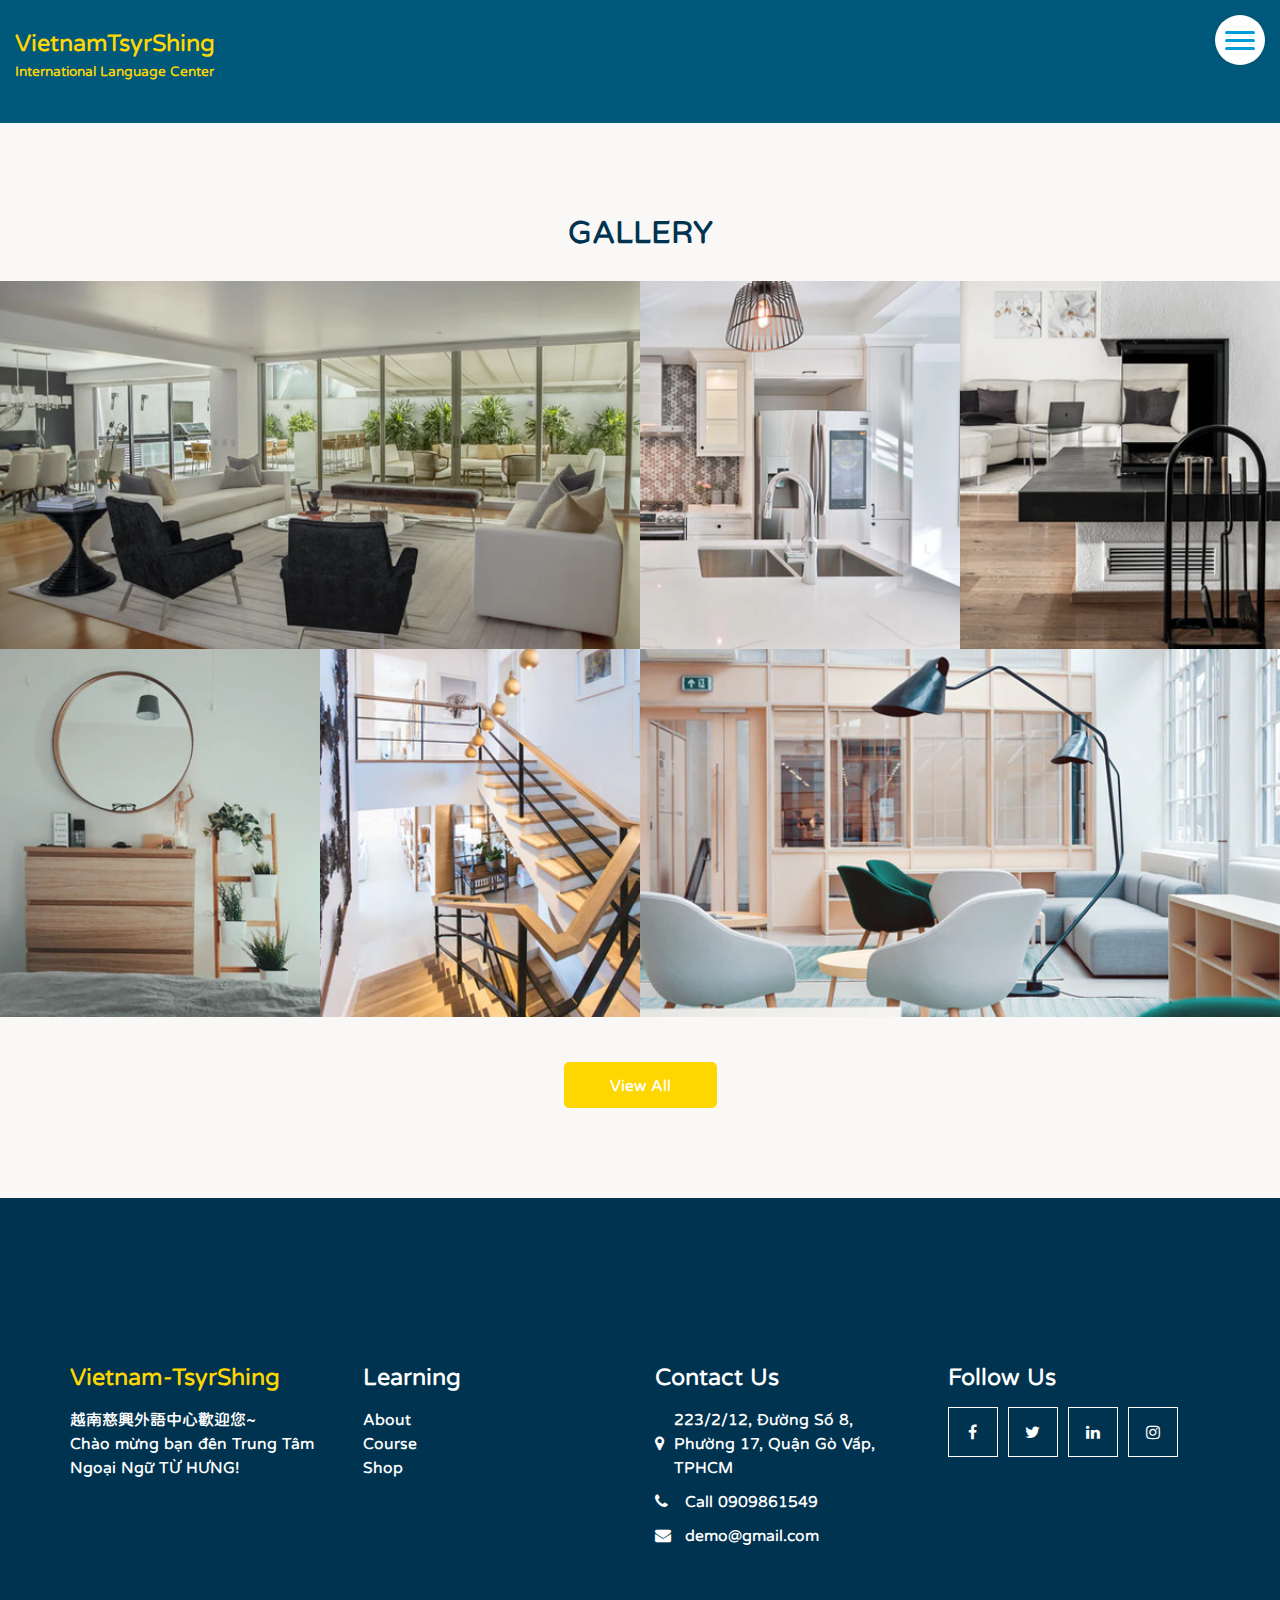
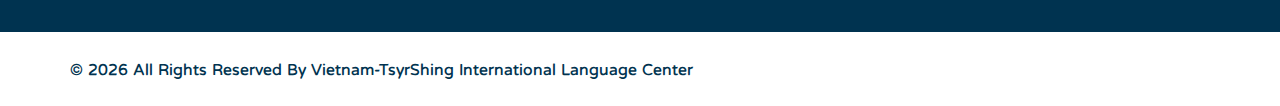
<file: gallery.html>
<!DOCTYPE html>
<html>

<head>
  <!-- Basic -->
  <meta charset="utf-8" />
  <meta http-equiv="X-UA-Compatible" content="IE=edge" />
  <!-- Mobile Metas -->
  <meta name="viewport" content="width=device-width, initial-scale=1, shrink-to-fit=no" />
  <!-- Site Metas -->
  <meta name="keywords" content="" />
  <meta name="description" content="" />
  <meta name="author" content="" />
  <link rel="icon" href="img-vn/favicon.png" type="image/gif" />

  <title>Vietnam-TsyrShing</title>

  <!-- bootstrap core css -->
  <link rel="stylesheet" type="text/css" href="css/bootstrap.css" />

  <!-- fonts style -->
  <link href="https://fonts.googleapis.com/css?family=Poppins:400,600,700&display=swap" rel="stylesheet" />

  <!-- lightbox Gallery-->
  <link rel="stylesheet" href="css/ekko-lightbox.css" />

  <!-- font awesome style -->
  <link href="css/font-awesome.min.css" rel="stylesheet" />
  <!-- Custom styles for this template -->
  <link href="css/style.css" rel="stylesheet" />
  <!-- responsive style -->
  <link href="css/responsive.css" rel="stylesheet" />

</head>

<body>

  <!-- header section strats -->
  <header class="header_section innerpage_header">
    <div class="container-fluid">
      <nav class="navbar navbar-expand-lg custom_nav-container">
        <a class="navbar-brand" href="index.html">
          <span>
            VietnamTsyrShing
          </span>
            <p >International Language Center</p>
        </a>
        <div class="" id="">

          <div class="custom_menu-btn">
            <button onclick="openNav()">
              <span class="s-1"> </span>
              <span class="s-2"> </span>
              <span class="s-3"> </span>
            </button>
            <div id="myNav" class="overlay">
              <div class="overlay-content">
                <a href="index.html">Home</a>
                <a href="about.html">About</a>
                <a href="course.html">Course</a>
                <a href="shop.html">Shop</a>
                <a href="gallery.html">Gallery</a>
              </div>
            </div>
          </div>
        </div>
      </nav>
    </div>
  </header>
  <!-- end header section -->

  <!-- gallery section -->

  <div class="gallery_section layout_padding">
    <div class="container-fluid">
      <div class="heading_container heading_center">
        <h2>
          Gallery
        </h2>
      </div>
      <div class="row">
        <div class=" col-sm-8 col-md-6 px-0">
          <div class="img-box">
            <img src="images/g1.jpg" alt="">
            <a href="images/g1.jpg" data-toggle="lightbox" data-gallery="gallery">
              <i class="fa fa-picture-o" aria-hidden="true"></i>
            </a>
          </div>
        </div>
        <div class="col-sm-4 col-md-3 px-0">
          <div class="img-box">
            <img src="images/g2.jpg" alt="">
            <a href="images/g2.jpg" data-toggle="lightbox" data-gallery="gallery">
              <i class="fa fa-picture-o" aria-hidden="true"></i>
            </a>
          </div>
        </div>
        <div class="col-sm-6 col-md-3 px-0">
          <div class="img-box">
            <img src="images/g3.jpg" alt="">
            <a href="images/g3.jpg" data-toggle="lightbox" data-gallery="gallery">
              <i class="fa fa-picture-o" aria-hidden="true"></i>
            </a>
          </div>
        </div>
        <div class="col-sm-6 col-md-3 px-0">
          <div class="img-box">
            <img src="images/g4.jpg" alt="">
            <a href="images/g4.jpg" data-toggle="lightbox" data-gallery="gallery">
              <i class="fa fa-picture-o" aria-hidden="true"></i>
            </a>
          </div>
        </div>
        <div class="col-sm-4 col-md-3 px-0">
          <div class="img-box">
            <img src="images/g5.jpg" alt="">
            <a href="images/g5.jpg" data-toggle="lightbox" data-gallery="gallery">
              <i class="fa fa-picture-o" aria-hidden="true"></i>
            </a>
          </div>
        </div>
        <div class="col-sm-8 col-md-6 px-0">
          <div class="img-box">
            <img src="images/g6.jpg" alt="">
            <a href="images/g6.jpg" data-toggle="lightbox" data-gallery="gallery">
              <i class="fa fa-picture-o" aria-hidden="true"></i>
            </a>
          </div>
        </div>
      </div>
      <div class="btn-box">
        <a href="">
          View All
        </a>
      </div>
    </div>
  </div>

  <!-- end gallery section -->


  <!-- info section -->
  <section class="info_section ">
    <div class="container">
      <div class="row info_main_row">
        <div class="col-md-6 col-lg-3">
          <div class="info_insta">
            <h4>
              <a href="index.html" class="navbar-brand m-0 p-0">
                <span>
                  Vietnam-TsyrShing
                </span>
              </a>
            </h4>
            <p class="mb-0">
              越南慈興外語中心歡迎您~
            </p>
            <p class="mb-0">
              Chào mừng bạn đến Trung Tâm Ngoại Ngữ TỪ HƯNG!
            </p>
          </div>
        </div>
        <div class="col-md-6 col-lg-3">
          <div class="info_detail">
            <h4>
              Learning
            </h4>
            <a href="../Vietnam/about.html">
              <span>
                About
              </span>
            </a><br>
            <a href="../Vietnam/course.html">
              <span>
                Course
              </span>
            </a><br>
            <a href="../Vietnam/shop.html">
              <span>
                Shop
              </span>
            </a>
          </div>
        </div>
        <div class="col-md-6 col-lg-3">
          <h4>
            Contact Us
          </h4>
          <div class="info_contact">
            <a href="">
              <i class="fa fa-map-marker" aria-hidden="true"></i>
              <span>
                223/2/12, Đường Số 8, Phường 17, Quận Gò Vấp, TPHCM
              </span>
            </a>
            <a href="">
              <i class="fa fa-phone" aria-hidden="true"></i>
              <span>
                Call 0909861549
              </span>
            </a>
            <a href="">
              <i class="fa fa-envelope"></i>
              <span>
                demo@gmail.com
              </span>
            </a>
          </div>
        </div>
        <div class="col-md-6 col-lg-3">
          <h4>
            Follow Us
          </h4>
          <div class="social_box">
            <a href="">
              <i class="fa fa-facebook" aria-hidden="true"></i>
            </a>
            <a href="">
              <i class="fa fa-twitter" aria-hidden="true"></i>
            </a>
            <a href="">
              <i class="fa fa-linkedin" aria-hidden="true"></i>
            </a>
            <a href="">
              <i class="fa fa-instagram" aria-hidden="true"></i>
            </a>
          </div>
        </div>
      </div>
    </div>
  </section>

  <!-- end info_section -->


  <!-- footer section -->
  <footer class="footer_section">
    <div class="container">
      <p>
        &copy; <span id="displayYear"></span> All Rights Reserved By Vietnam-TsyrShing International Language Center
      </p>
    </div>
  </footer>
  <!-- footer section -->


  <!-- jQery -->
  <script src="js/jquery-3.4.1.min.js"></script>
  <!-- bootstrap js -->
  <script src="js/bootstrap.js"></script>
  <!-- lightbox Gallery-->
  <script src="js/ekko-lightbox.min.js"></script>
  <!-- custom js -->
  <script src="js/custom.js"></script>

</body>

</html>
</file>
<file: css/style.css>
/* fonts import */
@font-face {
  font-family: "Bakudai-Bold"; /* 给字体取一个名称 */
  src: url('../fonts/Bakudai-Bold.woff') format('woff'); /* 指定字体文件路径和格式 */
  font-weight: normal; /* 字体权重 */
  font-style: normal; /* 字体样式 */
}

@font-face {
  font-family: "YuPearl-SemiBold"; /* 给字体取一个名称 */
  src: url('../fonts/YuPearl-SemiBold.woff') format('woff'); /* 指定字体文件路径和格式 */
  font-weight: normal; /* 字体权重 */
  font-style: normal; /* 字体样式 */
}

body {
  font-family: "YuPearl-SemiBold","Poppins", sans-serif;
  color: #003350;
  background-color: #ffffff;
  overflow-x: hidden;
}

.layout_padding {
  padding: 90px 0;
}

.layout_padding2 {
  padding: 45px 0;
}

.layout_padding2-top {
  padding-top: 45px;
}

.layout_padding2-bottom {
  padding-bottom: 45px;
}

.layout_padding-top {
  padding-top: 90px;
}

.layout_padding-bottom {
  padding-bottom: 90px;
}

.long_section {
  margin-left: 45px;
  margin-right: 45px;
  padding-left: 15px;
  padding-right: 15px;
}

.heading_container {
  display: -webkit-box;
  display: -ms-flexbox;
  display: flex;
  -webkit-box-orient: vertical;
  -webkit-box-direction: normal;
      -ms-flex-direction: column;
          flex-direction: column;
  -webkit-box-align: start;
      -ms-flex-align: start;
          align-items: flex-start;
  font-family: "YuPearl-SemiBold", "octin sports", sans-serif;
}

.heading_container h2 {
  position: relative;
  font-weight: bold;
  text-transform: uppercase;
  margin: 0;
}

.heading_container.heading_center {
  -webkit-box-align: center;
      -ms-flex-align: center;
          align-items: center;
  text-align: center;
}

h1,
h2 {
  font-family: "YuPearl-SemiBold", "octin sports", sans-serif;
}


/* nav */
.logo-container {
  display: flex;
  flex-direction: column; /* 让子元素纵向排列 */
  align-items: left;      /* 让子元素水平居中 */
  width: fit-content;     /* 自动适应内容宽度 */
  margin-left: 1px;         /* 让父容器水平居中 */
}

    /* 子元素的样式 */
.container img,
.container .navbar-brand,
.container p {
  width: 100%;
  text-align: left; /* 让文本在宽度内居中 */
  
}

    /* 额外样式 */
.navbar-brand span {
  display: inline-block; /* 让文字内联块显示 */
}

/* 金色字體漸層樣式 */
.gold-text{
  background: linear-gradient(to right, gold, #966900, gold);
      -webkit-background-clip: text; /*将背景裁剪到文本区域，仅在文本部分显示背景。*/
      -webkit-text-fill-color: transparent; /*设置文本填充颜色为透明，使背景渐变可以通过文本显示出来。*/
      background-size: 100%;
      background-clip: text;
      text-emphasis-color: transparent;
  /* color: gold; */
  text-transform: uppercase;
  font-weight: 700;
}

 

/*header section*/
.header_section {
  position: absolute;
  top: 0;
  width: 100%;
  z-index: 9;
}

.header_section .nav_container {
  margin: 0 auto;
}

.header_section.innerpage_header {
  position: relative;
  background: #00587a;
  padding: 10px 0;
}

.custom_nav-container {
  padding: 10px 0;
}

.custom_menu-btn {
  position: fixed;
  right: 15px;
  top: 15px;
  width: 50px;
  height: 50px;
}

.custom_menu-btn::before {
  content: "";
  position: absolute;
  top: 0;
  right: 0;
  width: 100%;
  height: 100%;
  background-color: white;
  -webkit-box-shadow: 0 0 5px 0 rgba(255, 10, 10, 0.07);
          box-shadow: 0 0 5px 0 rgba(0, 0, 0, 0.07);
  z-index: 7;
  border-radius: 100%;
  -webkit-transition: all .3s;
  transition: all .3s;
}

.custom_menu-btn.menu_btn-style::before {
  width: 100vh;
  height: 100vh;
  background-color: #00587a;
  -webkit-transform: scale(5);
          transform: scale(5);
  border-radius: 0;
}

.custom_menu-btn button {
  width: 50px;
  height: 50px;
  outline: none;
  border: none;
  border-radius: 100%;
  display: -webkit-box;
  display: -ms-flexbox;
  display: flex;
  -webkit-box-orient: vertical;
  -webkit-box-direction: normal;
      -ms-flex-direction: column;
          flex-direction: column;
  -webkit-box-align: center;
      -ms-flex-align: center;
          align-items: center;
  -webkit-box-pack: center;
      -ms-flex-pack: center;
          justify-content: center;
  background-color: transparent;
  position: relative;
  z-index: 999;
  margin: 0;
}

.custom_menu-btn button span {
  display: block;
  width: 30px;
  height: 3px;
  background-color: #009cd9;
  margin: 2.5px 0;
  -webkit-transition: all 0.3s;
  transition: all 0.3s;
  border-radius: 15px;
}

.custom_menu-btn .s-2 {
  -webkit-transition: all 0.1s;
  transition: all 0.1s;
}

.menu_btn-style button span {
  background-color: #ffffff;
}

.menu_btn-style button .s-1 {
  -webkit-transform: rotate(45deg) translate(6px, 6px);
          transform: rotate(45deg) translate(6px, 6px);
}

.menu_btn-style button .s-2 {
  -webkit-transform: translateX(100px);
          transform: translateX(100px);
}

.menu_btn-style button .s-3 {
  -webkit-transform: rotate(-45deg) translate(5px, -5px);
          transform: rotate(-45deg) translate(5px, -5px);
}

.overlay {
  height: 100%;
  width: 0;
  position: fixed;
  top: 0;
  left: 0;
  overflow-x: hidden;
  -webkit-transition: 0.5s;
  transition: 0.5s;
  z-index: 9;
}

.overlay .closebtn {
  position: absolute;
  top: 0;
  right: 30px;
  font-size: 60px;
}

.overlay a {
  padding: 0px;
  text-decoration: none;
  font-size: 22px;
  color: #ffffff;
  display: block;
  -webkit-transition: 0.3s;
  transition: 0.3s;
  margin-bottom: 15px;
  text-transform: uppercase;
  font-weight: 600;
  opacity: 0;
}

.overlay a:hover {
  color: gold;
}

.overlay-content {
  position: relative;
  top: 30%;
  width: 100%;
  text-align: center;
  margin-top: 30px;
  z-index: 99;
}

.menu_width {
  width: 100%;
}

.menu_width.overlay a {
  opacity: 1;
}

a,
a:hover,
a:focus {
  text-decoration: none;
}

a:hover,
a:focus {
  color: initial;
}

.btn,
.btn:focus {
  outline: none !important;
  -webkit-box-shadow: none;
          box-shadow: none;
}

.navbar-brand span{
  font-size: 24px;
  font-weight: 700;
  color: gold;
}

.navbar-brand p {
  font-size: 14px;
  font-weight: 700;
  color: gold;
}

/*end header section*/
/* slider section */
.slider_section {
  min-height: 100vh;
  -webkit-box-flex: 1;
      -ms-flex: 1;
          flex: 1;
  display: -webkit-box;
  display: -ms-flexbox;
  display: flex;
  -webkit-box-align: center;
      -ms-flex-align: center;
          align-items: center;
  position: relative;
  text-align: center;
  padding: 115px 0 75px 0;
}

.slider_section #customCarousel1 {
  position: absolute;
  top: 0;
  left: 0;
  width: 100%;
  height: 100%;
  overflow: hidden;
}

.slider_section #customCarousel1 .carousel-inner,
.slider_section #customCarousel1 .carousel-item,
.slider_section #customCarousel1 .img_container {
  height: 100%;
}

.slider_section #customCarousel1 .img_container {
  display: -webkit-box;
  display: -ms-flexbox;
  display: flex;
  -webkit-box-pack: start;
      -ms-flex-pack: start;
          justify-content: flex-start;
  -webkit-box-align: start;
      -ms-flex-align: start;
          align-items: flex-start;
}

.slider_section .detail-box {
  position: relative;
  width: 100%;
  z-index: 4;
}

.slider_section .detail-box .inner_detail-box {
  background-color: rgba(255, 255, 255, 0.7);
  color: linear-gradient(to right,gold, #b20000);
  padding: 45px;
  border-radius: 5px;
  
}

.slider_section .detail-box h1 {
  font-weight: bold;
  text-transform: uppercase;
}

.slider_section .detail-box p {
  margin-top: 15px;
}

.slider_section .detail-box .slider-link {
  display: inline-block;
  padding: 10px 45px;
  background-color: #ffffff;
  color: #003350;
  border-radius: 5px;
  border: 1px solid #ffffff;
  -webkit-transition: all .2s;
  transition: all .2s;
  margin-top: 10px;
}

.slider_section .detail-box .slider-link:hover {
  background-color: transparent;
  color: #ffffff;
}

.slider_section .img-box img {
  min-width: 100%;
  min-height: 100%;
}

.slider_section .img-box::before {
  content: "";
  position: absolute;
  top: 0;
  left: 0;
  width: 100%;
  height: 100%;
}

.slider_section .carousel-control-prev,
.slider_section .carousel-control-next {
  width: 50px;
  height: 50px;
  z-index: 5;
  opacity: 1;
  border-radius: 5px;
  font-size: 12px;
  background-color: gold;
  color: white;
  -webkit-transform: translateY(-50%);
          transform: translateY(-50%);
}

.slider_section .carousel-control-prev {
  left: 45px;
  top: 50%;
}

.slider_section .carousel-control-next {
  right: 45px;
  top: 50%;
}

.about_section .row {
  -webkit-box-align: center;
      -ms-flex-align: center;
          align-items: center;
          white-space: nowrap;
         
}

.about_section .img-box img {
  width: 70%;
  box-shadow:5px 8px 2px rgba(57, 56, 56, 0.3); 
}

.about_section .img-box img:hover {
  width: 73%;
  -webkit-transition: all .4s;
  transition: all .4s;
}

.about_section .detail-box p {
  margin-top: 10px;
  margin-bottom: 35px;
  /* margin-left: 20px; */

}

.about_section .detail-box a {
  display: inline-block;
  padding: 10px 45px;
  background-color: #009cd9;
  color: #ffffff;
  border-radius: 0;
  border: 1px solid #009cd9;
  -webkit-transition: all .2s;
  transition: all .2s;
}

.about_section .detail-box a:hover {
  background-color: transparent;
  color: #009cd9;
  
}

.about_section .about_description:hover {
  display: block;
  padding: 10px 20px;
  margin-right: 10px;
  color: #ffffff;
  border-radius: 5px;
  /* border: 1px solid #009cd9; */
  -webkit-transition: all .400s;
  transition: all .400s;
  white-space: nowrap;
}

.about_section .about_description:hover {
  background-color: #00587a;
  color: #ffffff;
  white-space: nowrap;
}

.gallery_section {
  background-color: #f9f8f7;
}

.gallery_section .heading_container {
  margin-bottom: 30px;
}

.gallery_section .row {
  -webkit-box-align: stretch;
      -ms-flex-align: stretch;
          align-items: stretch;
}

.gallery_section .img-box {
  display: -webkit-box;
  display: -ms-flexbox;
  display: flex;
  overflow: hidden;
  position: relative;
}

.gallery_section .img-box img {
  min-width: 100%;
  min-height: 100%;
}

.gallery_section .img-box a {
  display: -webkit-box;
  display: -ms-flexbox;
  display: flex;
  position: absolute;
  opacity: 0;
  -webkit-box-align: center;
      -ms-flex-align: center;
          align-items: center;
  -webkit-box-pack: center;
      -ms-flex-pack: center;
          justify-content: center;
  width: 55px;
  height: 55px;
  border-radius: 100%;
  background-color: gold;
  top: 50%;
  left: 50%;
  -webkit-transform: translate(-50%, -50%);
          transform: translate(-50%, -50%);
  -webkit-transition: opacity 0.9s;
  transition: opacity 0.9s;
  color: #ffffff;
  font-size: 24px;
}

.gallery_section .img-box::before {
  content: "";
  position: absolute;
  top: 0;
  left: 0;
  width: 100%;
  height: 100%;
  background: rgba(0, 51, 80, 0.85);
  -webkit-transition: all 0.7s;
  transition: all 0.7s;
  -webkit-transform: translateY(100%);
          transform: translateY(100%);
}

.gallery_section .img-box:hover::before {
  -webkit-transform: translateY(0);    /* translate：位移，Y 軸移動，原始值為0*/
          transform: translateY(0);
}

.gallery_section .img-box:hover a {
  opacity: 1;
}

.gallery_section .btn-box {
  display: -webkit-box;
  display: -ms-flexbox;
  display: flex;
  -webkit-box-pack: center;
      -ms-flex-pack: center;
          justify-content: center;
  margin-top: 45px;
}

.gallery_section .btn-box a {
  display: inline-block;
  padding: 10px 45px;
  background-color: gold;
  color: #ffffff;
  border-radius: 5px;
  border: 1px solid gold;
  -webkit-transition: all .2s;
  transition: all .2s;
}

.gallery_section .btn-box a:hover {
  background-color: transparent;
  color: gold;
}

.course_section .box {
  display: -webkit-box;
  display: -ms-flexbox;
  display: flex;
  -webkit-box-orient: vertical;
  -webkit-box-direction: normal;
      -ms-flex-direction: column;
          flex-direction: column;
  -webkit-box-align: center;
      -ms-flex-align: center;
          align-items: center;
  text-align: center;
  margin-top: 45px;
  position: relative;
}




.course_section .box .img-box {
  position: relative;
  width: 145px;
  height: 145px;
  margin-bottom: -72.5px;
}

.course_section .box .img-box img {
  width: 80%;
  border-radius: 100%;
  border: 5px solid #ffffff;
}


.course_section .box .detail-box {
  background-color: #00587a;
  color: #ffffff;
  padding: 97.5px 25px 25px 25px;
}

.course_section .box .detail-box h5 {
  margin-bottom: 0;
  font-weight: 600;
}

.course_section .box .detail-box p {
  font-size: 15px;
  margin-top: 12px;
  margin-bottom: 15px;
}

.course_section .box a {
  display: inline-block;
  padding: 8px 30px;
  background-color: gold;
  color: #ffffff;
  border-radius: 5px;
  border: 1px solid gold;
  -webkit-transition: all .2s;
  transition: all .2s;
}

.course_section .box a:hover {
  background-color: transparent;
  color: gold;
}

.course_page_section .img-box img{
  width: 100%;
  border-radius: 10px;
}


.course_page_section .img-box img:hover{
  width: 105%;
  -webkit-transition: all .4s;
  transition: all .4s;
}

.course_page_section .detail-box a {
  display: inline-block;
  padding: 10px 45px;
  margin-bottom:10px ;
  background-color: #009cd9;
  color: #ffffff;
  border-radius: 0;
  border: 1px solid #009cd9;
  -webkit-transition: all .2s;
  transition: all .2s;
}

.course_page_section .detail-box a:hover {
  background-color: transparent;
  color: #009cd9;
  
}

.shop_section .heading_container {
  -webkit-box-align: center;
      -ms-flex-align: center;
          align-items: center;
}

.shop_section .heading_container h2::before {
  left: 50%;
  -webkit-transform: translateX(-50%);
          transform: translateX(-50%);
}

.shop_section .box {
  margin-top: 55px;
  background-color: #ffffff;
  display: -webkit-box;
  display: -ms-flexbox;
  display: flex;
  -webkit-box-align: center;
      -ms-flex-align: center;
          align-items: center;
  color: #003350;
  background-color: #bedde9;
}

.shop_section .box .img-box {
  position: relative;
  width: 225px;
  min-width: 225px;
}

.shop_section .box .img-box img {
  width: 100%;

}

.shop_section .box .detail-box {
  padding: 15px;
}

.shop_section .box .detail-box h5 {
  font-weight: bold;
  font-family: "YuPearl-SemiBold", "octin sports", sans-serif;
}

.shop_section .box .detail-box p {
  font-size: 15px;
  color: #00587a;
}

.shop_section .box .detail-box a {
  display: inline-block;
  padding: 7px 20px;
  background-color: #009cd9;
  color: #ffffff;
  border-radius: 0;
  border: 1px solid #009cd9;
  -webkit-transition: all .2s;
  transition: all .2s;
}

.shop_section .box .detail-box a:hover {
  background-color: transparent;
  color: #009cd9;
}

.client_section .heading_container {
  -webkit-box-align: center;
      -ms-flex-align: center;
          align-items: center;
}

.client_section .box {
  display: -webkit-box;
  display: -ms-flexbox;
  display: flex;
  -webkit-box-orient: vertical;
  -webkit-box-direction: normal;
      -ms-flex-direction: column;
          flex-direction: column;
  -webkit-box-align: start;
      -ms-flex-align: start;
          align-items: flex-start;
  margin: 45px 0;
  border-radius: 15px;
}

.client_section .box .img-box {
  border-radius: 100%;
  min-width: 175px;
  max-width: 175px;
  overflow: hidden;
  margin: 0 25px;
  margin-bottom: -82.5px;
  position: relative;
  border: 7px solid #ffffff;
}

.client_section .box .img-box img {
  width: 100%;
}

.client_section .box .detail-box {
  display: -webkit-box;
  display: -ms-flexbox;
  display: flex;
  -webkit-box-orient: vertical;
  -webkit-box-direction: normal;
      -ms-flex-direction: column;
          flex-direction: column;
  -webkit-box-align: start;
      -ms-flex-align: start;
          align-items: flex-start;
  background-color: #00587a;
  padding: 112.5px 25px 25px 25px;
  color: #ffffff;
}

.client_section .box .detail-box .name img {
  width: 25px;
  margin-bottom: 5px;
}

.client_section .box .detail-box .name h6 {
  color: gold;
  font-weight: 600;
  font-size: 20px;
}

.client_section .carousel_btn-container {
  display: -webkit-box;
  display: -ms-flexbox;
  display: flex;
  -webkit-box-pack: center;
      -ms-flex-pack: center;
          justify-content: center;
}

.client_section .carousel-control-prev,
.client_section .carousel-control-next {
  position: unset;
  width: 45px;
  height: 45px;
  border: none;
  opacity: 1;
  background-repeat: no-repeat;
  background-size: 12px;
  background-position: center;
  background-color: gold;
  background-position: center;
  border-radius: 5px;
  margin: 0 2.5px;
}

.client_section .carousel-control-prev:hover,
.client_section .carousel-control-next:hover {
  background-color: #009cd9;
}

.client_section .carousel-control-next {
  left: initial;
}

.contact_section {
  position: relative;
}

.contact_section .row {
  -webkit-box-align: center;
      -ms-flex-align: center;
          align-items: center;
}

.contact_section .form_container {
  background-color: #00587a;
  padding: 45px;
  margin-bottom: -90px;
  border: 5px solid #ffffff;
  color: #ffffff;
}

.contact_section .form_container .heading_container {
  margin-bottom: 30px;
}

.contact_section .form_container input {
  width: 100%;
  border: none;
  height: 50px;
  margin-bottom: 25px;
  padding-left: 15px;
  outline: none;
  color: #003350;
  -webkit-box-shadow: 0 0 5px 0 rgba(0, 0, 0, 0.05);
          box-shadow: 0 0 5px 0 rgba(0, 0, 0, 0.05);
  border-radius: 5px;
}

.contact_section .form_container input::-webkit-input-placeholder {
  color: #009cd9;
}

.contact_section .form_container input:-ms-input-placeholder {
  color: #009cd9;
}

.contact_section .form_container input::-ms-input-placeholder {
  color: #009cd9;
}

.contact_section .form_container input::placeholder {
  color: #009cd9;
}

.contact_section .form_container input.message-box {
  height: 120px;
}

.contact_section .form_container .btn_box {
  display: -webkit-box;
  display: -ms-flexbox;
  display: flex;
  margin-top: 15px;
}

.contact_section .form_container button {
  border: none;
  text-transform: uppercase;
  display: inline-block;
  padding: 12px 55px;
  background-color: gold;
  color: #ffffff;
  border-radius: 0px;
  border: 1px solid gold;
  -webkit-transition: all .2s;
  transition: all .2s;
}

.contact_section .form_container button:hover {
  background-color: transparent;
  color: gold;
}

.contact_section .subscribe-box h3 {
  font-weight: 600;
  text-transform: uppercase;
}

.contact_section .subscribe-box p {
  color: #003350;
}

.contact_section .subscribe-box form {
  display: -webkit-box;
  display: -ms-flexbox;
  display: flex;
  -webkit-box-orient: vertical;
  -webkit-box-direction: normal;
      -ms-flex-direction: column;
          flex-direction: column;
  -webkit-box-align: start;
      -ms-flex-align: start;
          align-items: flex-start;
}

.contact_section .subscribe-box form input {
  background-color: #bedde9;
  height: 50px;
  padding-left: 15px;
  outline: none;
  color: #003350;
  border: none;
  width: 100%;
  margin-bottom: 15px;
}

.contact_section .subscribe-box form input::-webkit-input-placeholder {
  color: #009cd9;
}

.contact_section .subscribe-box form input:-ms-input-placeholder {
  color: #009cd9;
}

.contact_section .subscribe-box form input::-ms-input-placeholder {
  color: #009cd9;
}

.contact_section .subscribe-box form input::placeholder {
  color: #009cd9;
}

.contact_section .subscribe-box form button {
  background-color: transparent;
  color: #003350;
  text-transform: uppercase;
  outline: none;
  border: none;
  display: inline-block;
  padding: 10px 45px;
  background-color: #008dc4;
  color: #ffffff;
  border-radius: 0;
  border: 1px solid #008dc4;
  -webkit-transition: all .2s;
  transition: all .2s;
}

.contact_section .subscribe-box form button:hover {
  background-color: transparent;
  color: #008dc4;
}

.info_section {
  background-color: #003350;
  color: #ffffff;
  padding: 165px 0 75px 0;
}

.info_section.innerpage_info_section {
  padding: 75px 0;
}

.info_section h4 {
  margin-bottom: 15px;
}



.info_section .info_contact a {
  display: -webkit-box;
  display: -ms-flexbox;
  display: flex;
  -webkit-box-align: center;
      -ms-flex-align: center;
          align-items: center;
  color: #ffffff;
  margin-bottom: 10px;
}

.info_section .info_contact a i {
  margin-right: 5px;
  width: 25px;
}

.info_section .info_contact a:hover:hover {
  color: gold;
}

.info_section .social_box {
  width: 100%;
  display: -webkit-box;
  display: -ms-flexbox;
  display: flex;
  -ms-flex-wrap: wrap;
      flex-wrap: wrap;
}

.info_section .social_box a {
  display: -webkit-box;
  display: -ms-flexbox;
  display: flex;
  -webkit-box-pack: center;
      -ms-flex-pack: center;
          justify-content: center;
  -webkit-box-align: center;
      -ms-flex-align: center;
          align-items: center;
  width: 50px;
  height: 50px;
  border: 1px solid #ffffff;
  color: #ffffff;
  margin-right: 10px;
  margin-bottom: 10px;
}

.info_section .social_box a:hover {
  color: gold;
  border-color: gold;
}

.info_detail span {
  color: #ffffff;
}

.info_detail span:hover {
  color: gold;
}

/* footer section*/
.footer_section {
  position: relative;
  text-align: center;
}

.footer_section p {
  color: #003350;
  padding: 25px 0;
  margin: 0;
}

.footer_section p a {
  color: inherit;
}
/*# sourceMappingURL=style.css.map */
</file>
<file: css/responsive.css>
@media (max-width: 1300px) {}

@media (max-width: 1120px) {}

@media (max-width: 991px) {

  .slider_section {
    min-height: auto;
  }

  .info_main_row>div:nth-child(1) {
    margin-bottom: 25px;
  }

  .info_main_row>div:nth-child(2) {
    margin-bottom: 25px;
  }
}

@media (max-width: 800px) {}

@media (max-width: 767px) {

  .slider_section .carousel-control-prev,
  .slider_section .carousel-control-next {
    top: 85.5%;
  }

  .about_section .img-box {
    margin-bottom: 45px;

  }

  .contact_section .row {
    flex-direction: column-reverse;
  }

  .subscribe-box {
    margin-bottom: 45px;
  }

  .info_main_row>div {
    display: flex;
    flex-direction: column;
    align-items: center;
    text-align: center;

  }

  .info_main_row>div:not(:nth-last-child(1)) {
    margin-bottom: 25px;
  }

  .info_section .social_box {
    justify-content: center;
    margin-top: 25px;
  }

  .info_section .info_contact {
    display: flex;
    flex-direction: column;
    align-items: center;
  }

}

@media (max-width: 576px) {


  .blog_section .box {
    flex-direction: column;
    align-items: flex-start;
  }

  .blog_section .box .img-box {
    width: 100%;
  }

  .info_section .info_insta .insta_box {
    flex-direction: column;
  }

  .info_section .info_insta .insta_box .img-box {
    margin-right: 0;
    margin-bottom: 10px;
  }

}

@media (max-width: 480px) {

  .slider_section .carousel-control-prev,
  .slider_section .carousel-control-next {
    top: 88%;
  }

  .contact_section .form_container {
    padding: 45px 25px;
  }
}

@media (max-width: 420px) {}

@media (max-width: 376px) {

  .slider_section .carousel-control-prev,
  .slider_section .carousel-control-next {
    top: 90%;
  }
}

@media (min-width: 1200px) {
  .container {
    max-width: 1170px;
  }
}
</file>
